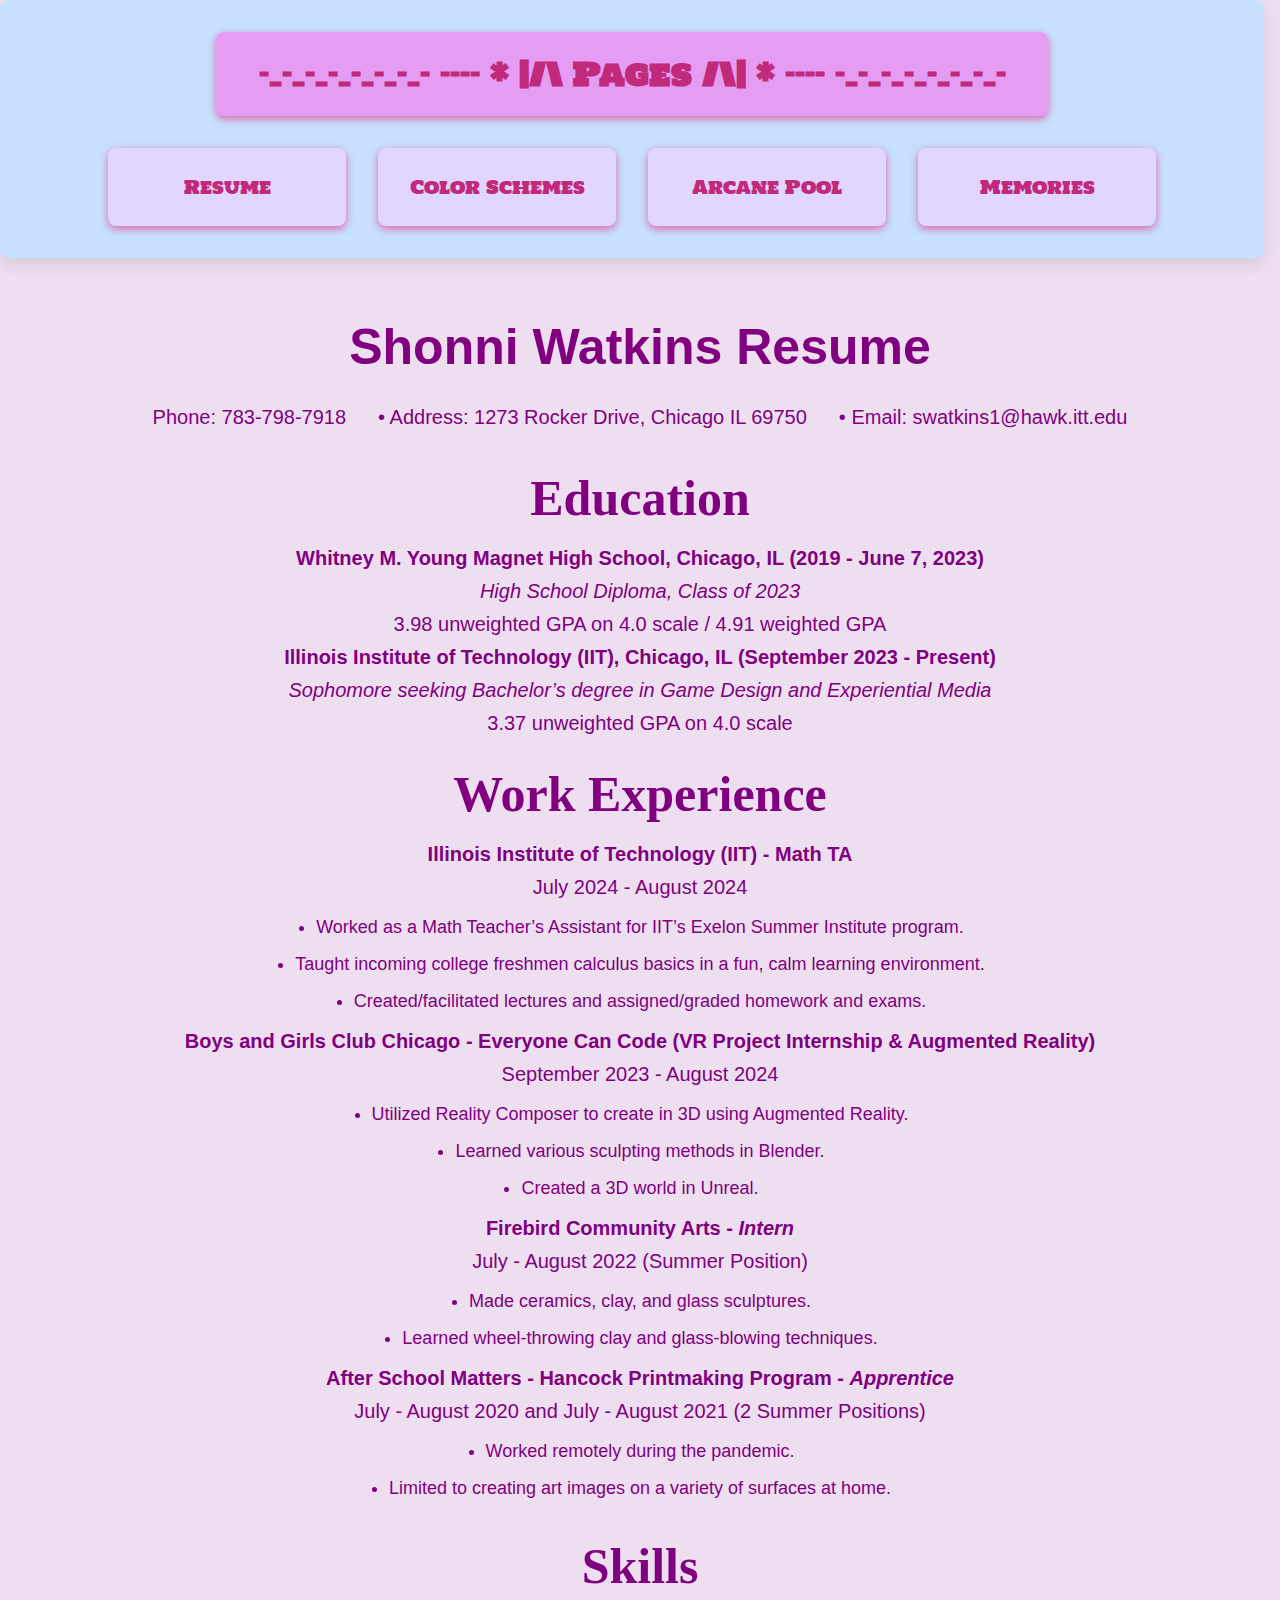
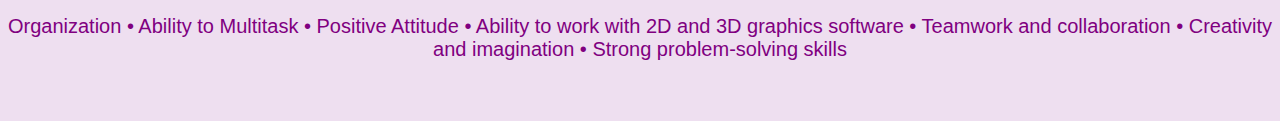
<file: index.html>
<!DOCTYPE html>
<html lang="en" id="ResumeCSS">
  <head>
    <meta charset="utf-8">
    <title>Project 3 Resume Page</title>
    <link href='https://fonts.googleapis.com/css?family=Devonshire' rel='stylesheet' type='text/css'>
    <link rel="stylesheet" type="text/css" href="css/normalize.css">
    <link rel="stylesheet" type="text/css" href="css/styy.css">
    <link rel="preconnect" href="https://fonts.googleapis.com">
    <link rel="preconnect" href="https://fonts.gstatic.com" crossorigin>
    <link href="https://fonts.googleapis.com/css2?family=Holtwood+One+SC&display=swap" rel="stylesheet">
	<script src="js/script.js"></script>
  </head>
  <body>
    <header>
      <h2>-_-_-_-_-_-_-_- ---- * |/\  Pages  /\| * ---- -_-_-_-_-_-_-_-</h2>
      <nav>
        <ul>
          <li><a href="index.html">Resume</a></li>
          <li><a href="colorscheme.html">Color Schemes</a></li>
          <li><a href="arcane.html">Arcane Pool</a></li>
		  <li><a href="memories.html">Memories</a></li>
        </ul>
      </nav>
    </header>
    <main class="main">
      <section>
        <h1><strong>Shonni Watkins Resume</strong></h1 >
        <div class="contact-info">
          <p>Phone: 783-798-7918</p>
          <p> • Address: 1273 Rocker Drive, Chicago IL 69750</p>
          <p> • Email: swatkins1@hawk.itt.edu</p>
        </div>
      </section>
      <section>
        <h3>Education</h3>
        <p><strong>Whitney M. Young Magnet High School, Chicago, IL (2019 - June 7, 2023)</strong></p>
        <p><em>High School Diploma, Class of 2023</em></p>
        <p>3.98 unweighted GPA on 4.0 scale / 4.91 weighted GPA</p>
        <p><strong>Illinois Institute of Technology (IIT), Chicago, IL (September 2023 - Present)</strong></p>
        <p><em>Sophomore seeking Bachelor’s degree in Game Design and Experiential Media</em></p>
        <p>3.37 unweighted GPA on 4.0 scale</p>
      </section>
      <section>
        <h3>Work Experience</h3>
        <p><strong>Illinois Institute of Technology (IIT) - Math TA</strong></p>
        <p>July 2024 - August 2024</p>
        <ul>
          <li>Worked as a Math Teacher’s Assistant for IIT’s Exelon Summer Institute program.</li>
          <li>Taught incoming college freshmen calculus basics in a fun, calm learning environment.</li>
          <li>Created/facilitated lectures and assigned/graded homework and exams.</li>
        </ul>
        <p><strong>Boys and Girls Club Chicago - Everyone Can Code (VR Project Internship & Augmented Reality)</strong></p>
        <p>September 2023 - August 2024</p>
        <ul>
          <li>Utilized Reality Composer to create in 3D using Augmented Reality.</li>
          <li>Learned various sculpting methods in Blender.</li>
          <li>Created a 3D world in Unreal.</li>
        </ul>
        <p><strong>Firebird Community Arts - <em>Intern</em></strong></p>
        <p>July - August 2022 (Summer Position)</p>
        <ul>
          <li>Made ceramics, clay, and glass sculptures.</li>
          <li>Learned wheel-throwing clay and glass-blowing techniques.</li>
        </ul>
        <p><strong>After School Matters - Hancock Printmaking Program - <em>Apprentice</em></strong></p>
         <p>July - August 2020 and July - August 2021 (2 Summer Positions)</p>
        <ul>
          <li>Worked remotely during the pandemic.</li>
          <li>Limited to creating art images on a variety of surfaces at home.</li>
        </ul>
      </section>
      <section>
        <h3>Skills</h3>
        <p>Organization • Ability to Multitask • Positive Attitude • Ability to work with 2D and 3D graphics software • Teamwork and collaboration • Creativity and imagination • Strong problem-solving skills</p>
      </section>
    </main>
  </body>
</html>
</file>
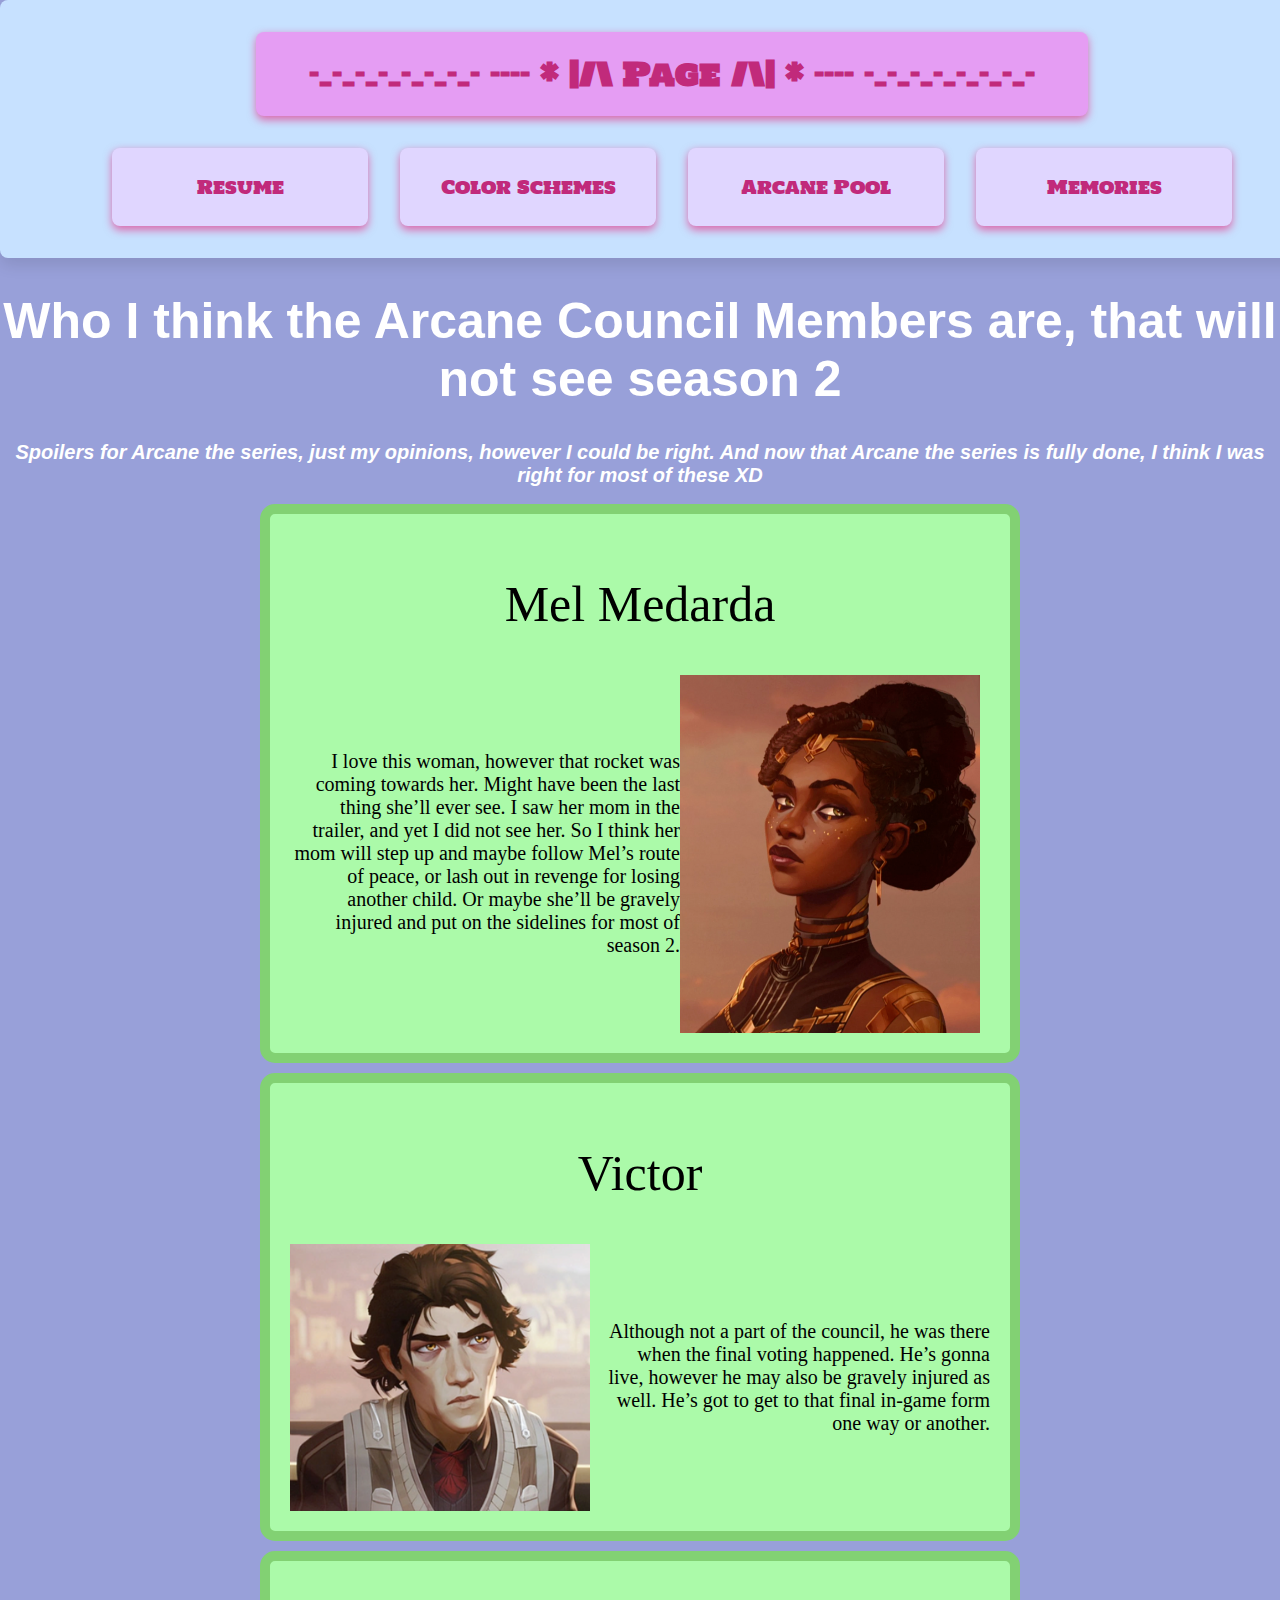
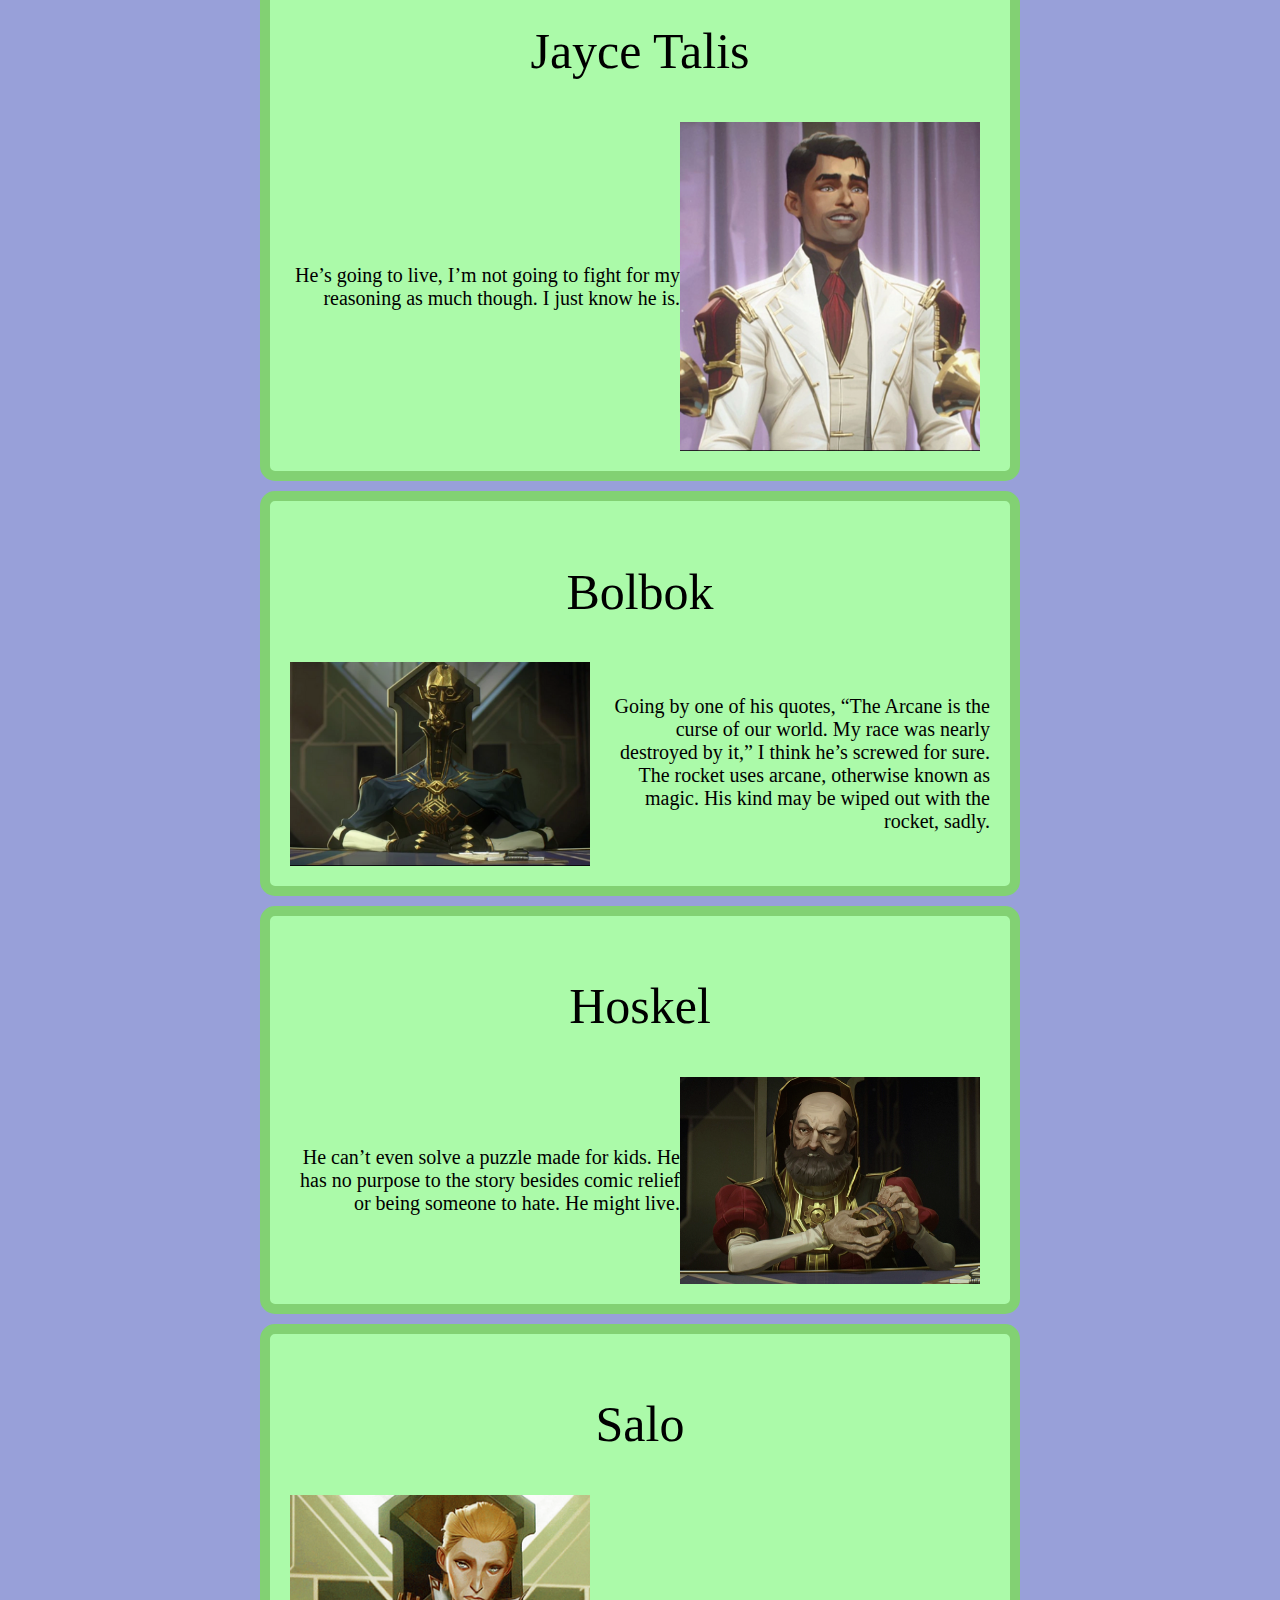
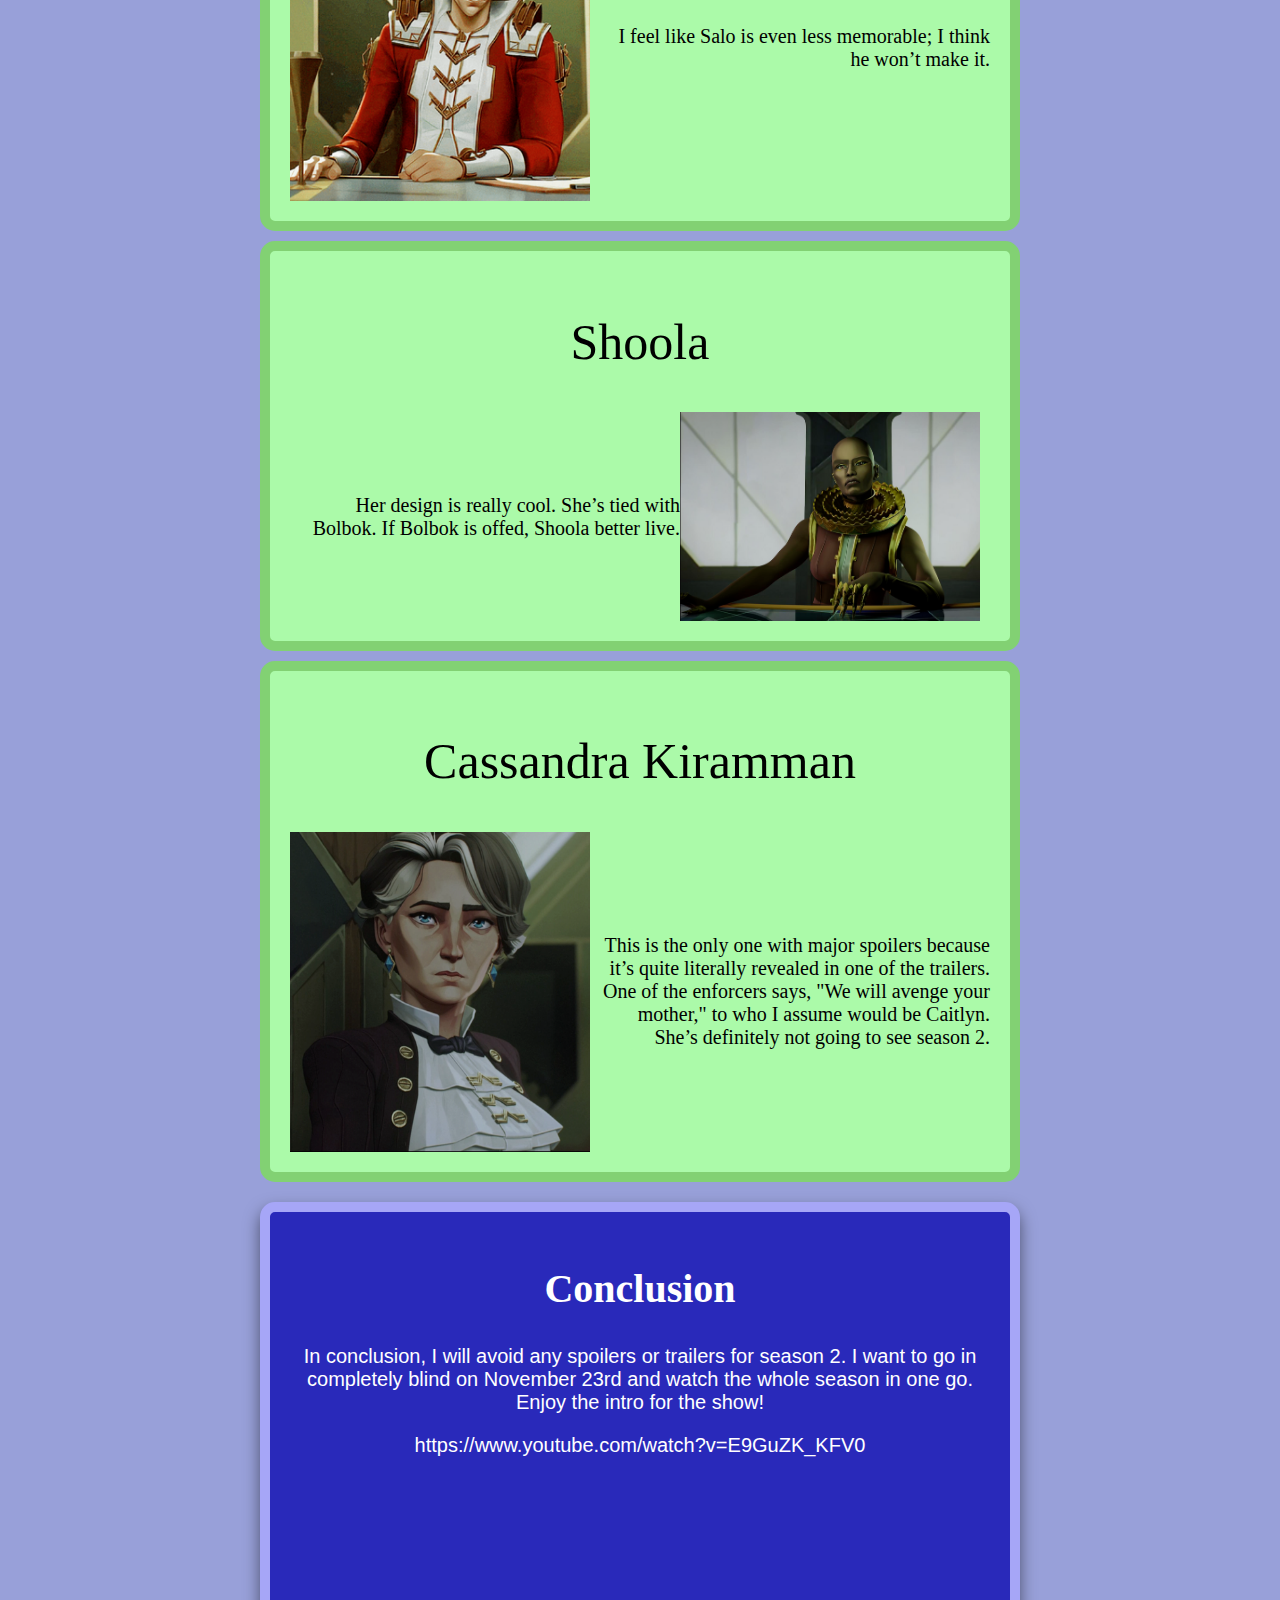
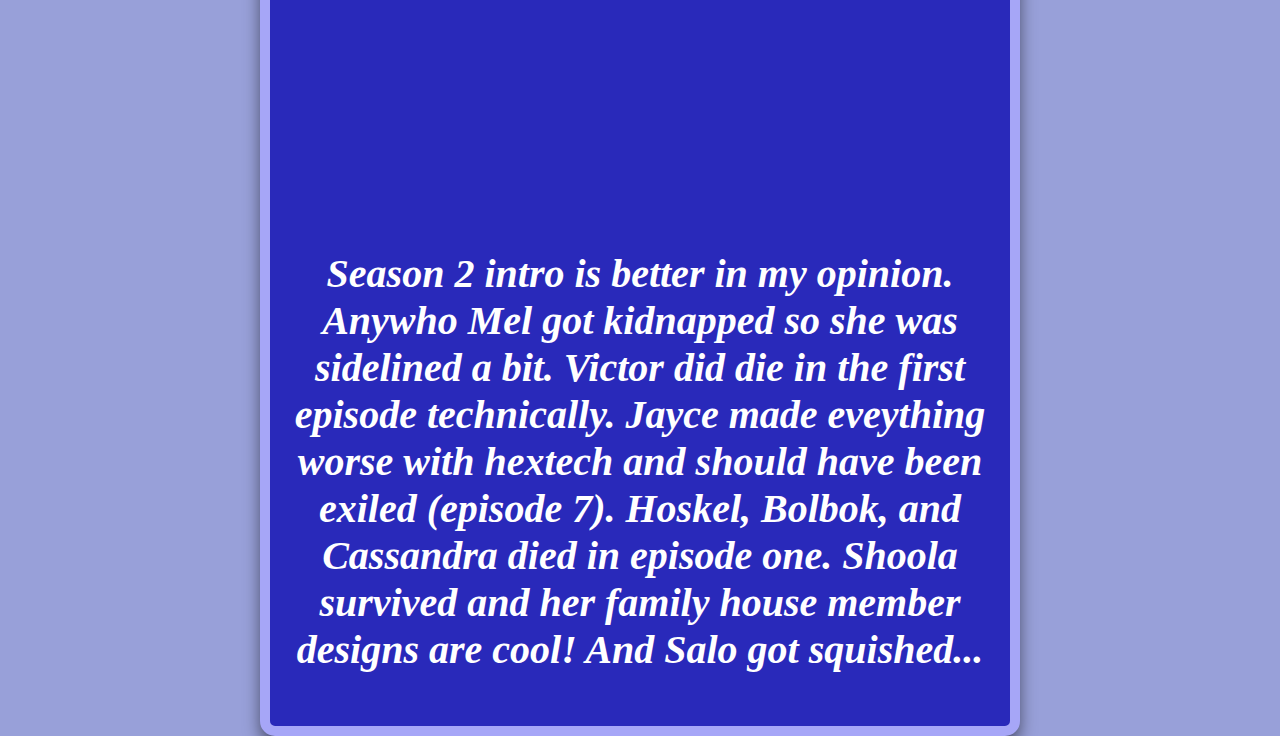
<file: arcane.html>
<!DOCTYPE html>
<html lang="en" id="ArcaneCSS">
  <head>
    <meta charset="utf-8">
    <title>Project 3 Arcane Page</title>
    <link href='https://fonts.googleapis.com/css?family=Devonshire' rel='stylesheet' type='text/css'>
    <link rel="stylesheet" type="text/css" href="css/normalize.css">
    <link rel="stylesheet" type="text/css" href="css/styy.css">
    <link rel="preconnect" href="https://fonts.googleapis.com">
    <link rel="preconnect" href="https://fonts.gstatic.com" crossorigin>
    <link href="https://fonts.googleapis.com/css2?family=Holtwood+One+SC&display=swap" rel="stylesheet">
	<script src="js/script.js"></script>
  </head>
  <body>
    <header>
      <h2>-_-_-_-_-_-_-_- ---- * |/\  Page  /\| * ---- -_-_-_-_-_-_-_-</h2>
      <nav>
        <ul>
          <li><a href="index.html">Resume</a></li>
          <li><a href="colorscheme.html">Color Schemes</a></li>
          <li><a href="arcane.html">Arcane Pool</a></li>
		  <li><a href="memories.html">Memories</a></li>
        </ul>
      </nav>
    </header>
    <main>
      <h1><strong>Who I think the Arcane Council Members are, that will not see season 2</strong></h1>
      <h2><em>Spoilers for Arcane the series, just my opinions, however I could be right. And now that Arcane the series is fully done, I think I was right for most of these XD</em></h2>
      <section class="evenarcane">
        <h2>Mel Medarda</h2>
        <div class="container">
          <p>
            I love this woman, however that rocket was coming towards her. Might have been the last thing she’ll ever see.
            I saw her mom in the trailer, and yet I did not see her. So I think her mom will step up and maybe follow Mel’s
            route of peace, or lash out in revenge for losing another child. Or maybe she’ll be gravely injured and put on
            the sidelines for most of season 2.
          </p>
          <a id="mel" href="ArcaneDeadpool.html">
            <img src="images/rsz_11mel.png" alt="An image of Mel in the sunset light">
          </a>
        </div>
      </section>
      <section class="evenarcane">
        <h2>Victor</h2>
        <div class="container">
          <a id="victor" href="ArcaneDeadpool.html">
            <img src="images/rsz_1victor.png" alt="An image of Victor on the bridge scene">
          </a>
          <p>
            Although not a part of the council, he was there when the final voting happened. He’s gonna live, however he may
            also be gravely injured as well. He’s got to get to that final in-game form one way or another.
          </p>
        </div>
      </section>
      <section class="evenarcane">
        <h2>Jayce Talis</h2>
        <div class="container">
          <p>He’s going to live, I’m not going to fight for my reasoning as much though. I just know he is.</p>
          <a id="jayce" href="ArcaneDeadpool.html">
            <img src="images/rsz_1jayce.png" alt="An image of Jayce on stage">
          </a>
        </div>
      </section>
      <section class="evenarcane">
        <h2>Bolbok</h2>
        <div class="container">
          <a id="bolbok" href="ArcaneDeadpool.html">
            <img src="images/rsz_1bolbok.png" alt="An image of Bolbok at the council meeting">
          </a>
          <p>
            Going by one of his quotes, “The Arcane is the curse of our world. My race was nearly destroyed by it,” I think
            he’s screwed for sure. The rocket uses arcane, otherwise known as magic. His kind may be wiped out with the
            rocket, sadly.
          </p>
        </div>
      </section>
      <section class="evenarcane">
        <h2>Hoskel</h2>
        <div class="container">
          <p>
            He can’t even solve a puzzle made for kids. He has no purpose to the story besides comic relief or being someone
            to hate. He might live.
          </p>
          <a id="hoskel" href="ArcaneDeadpool.html">
            <img src="images/rsz_1hoskel.png" alt="An image of Hoskel at the council meeting">
          </a>
        </div>
      </section>
      <section class="evenarcane">
        <h2>Salo</h2>
        <div class="container">
          <a id="salo" href="ArcaneDeadpool.html">
            <img src="images/salo.png" alt="An image of Salo at the council meeting">
          </a>
          <p>I feel like Salo is even less memorable; I think he won’t make it.</p>
        </div>
      </section>
      <section class="evenarcane">
        <h2>Shoola</h2>
        <div class="container">
          <p>Her design is really cool. She’s tied with Bolbok. If Bolbok is offed, Shoola better live.</p>
          <a id="shoola" href="ArcaneDeadpool.html">
            <img src="images/rsz_1shoola.png" alt="An image of Shoola at the council meeting">
          </a>
        </div>
      </section>
      <section class="evenarcane">
        <h2>Cassandra Kiramman</h2>
        <div class="container">
          <a id="cassandra" href="ArcaneDeadpool.html">
            <img src="images/rsz_1cassandra.png" alt="An image of Cassandra at the council meeting">
          </a>
          <p>
            This is the only one with major spoilers because it’s quite literally revealed in one of the trailers. One of
            the enforcers says, "We will avenge your mother," to who I assume would be Caitlyn. She’s definitely not going
            to see season 2.
          </p>
        </div>
      </section>
      <section class="conclusion">
        <h2>Conclusion</h2>
        <p>
          In conclusion, I will avoid any spoilers or trailers for season 2. I want to go in completely blind on November
          23rd and watch the whole season in one go. Enjoy the intro for the show!
        </p>
        <p>https://www.youtube.com/watch?v=E9GuZK_KFV0</p>
        <iframe width="560" height="315" 
                src="https://www.youtube.com/embed/E9GuZK_KFV0" 
                title="YouTube video player" 
                allow="accelerometer; autoplay; clipboard-write; encrypted-media; gyroscope; picture-in-picture" 
                allowfullscreen>
        </iframe>
		 <h2><em>Season 2 intro is better in my opinion. Anywho Mel got kidnapped so she was sidelined a bit. Victor did die in the first episode technically. Jayce made eveything worse with hextech and should have been exiled (episode 7). Hoskel, Bolbok, and Cassandra died in episode one. Shoola survived and her family house member designs are cool! And Salo got squished...</em></h2>
      </section>
    </main>
  </body>
</html>
</file>
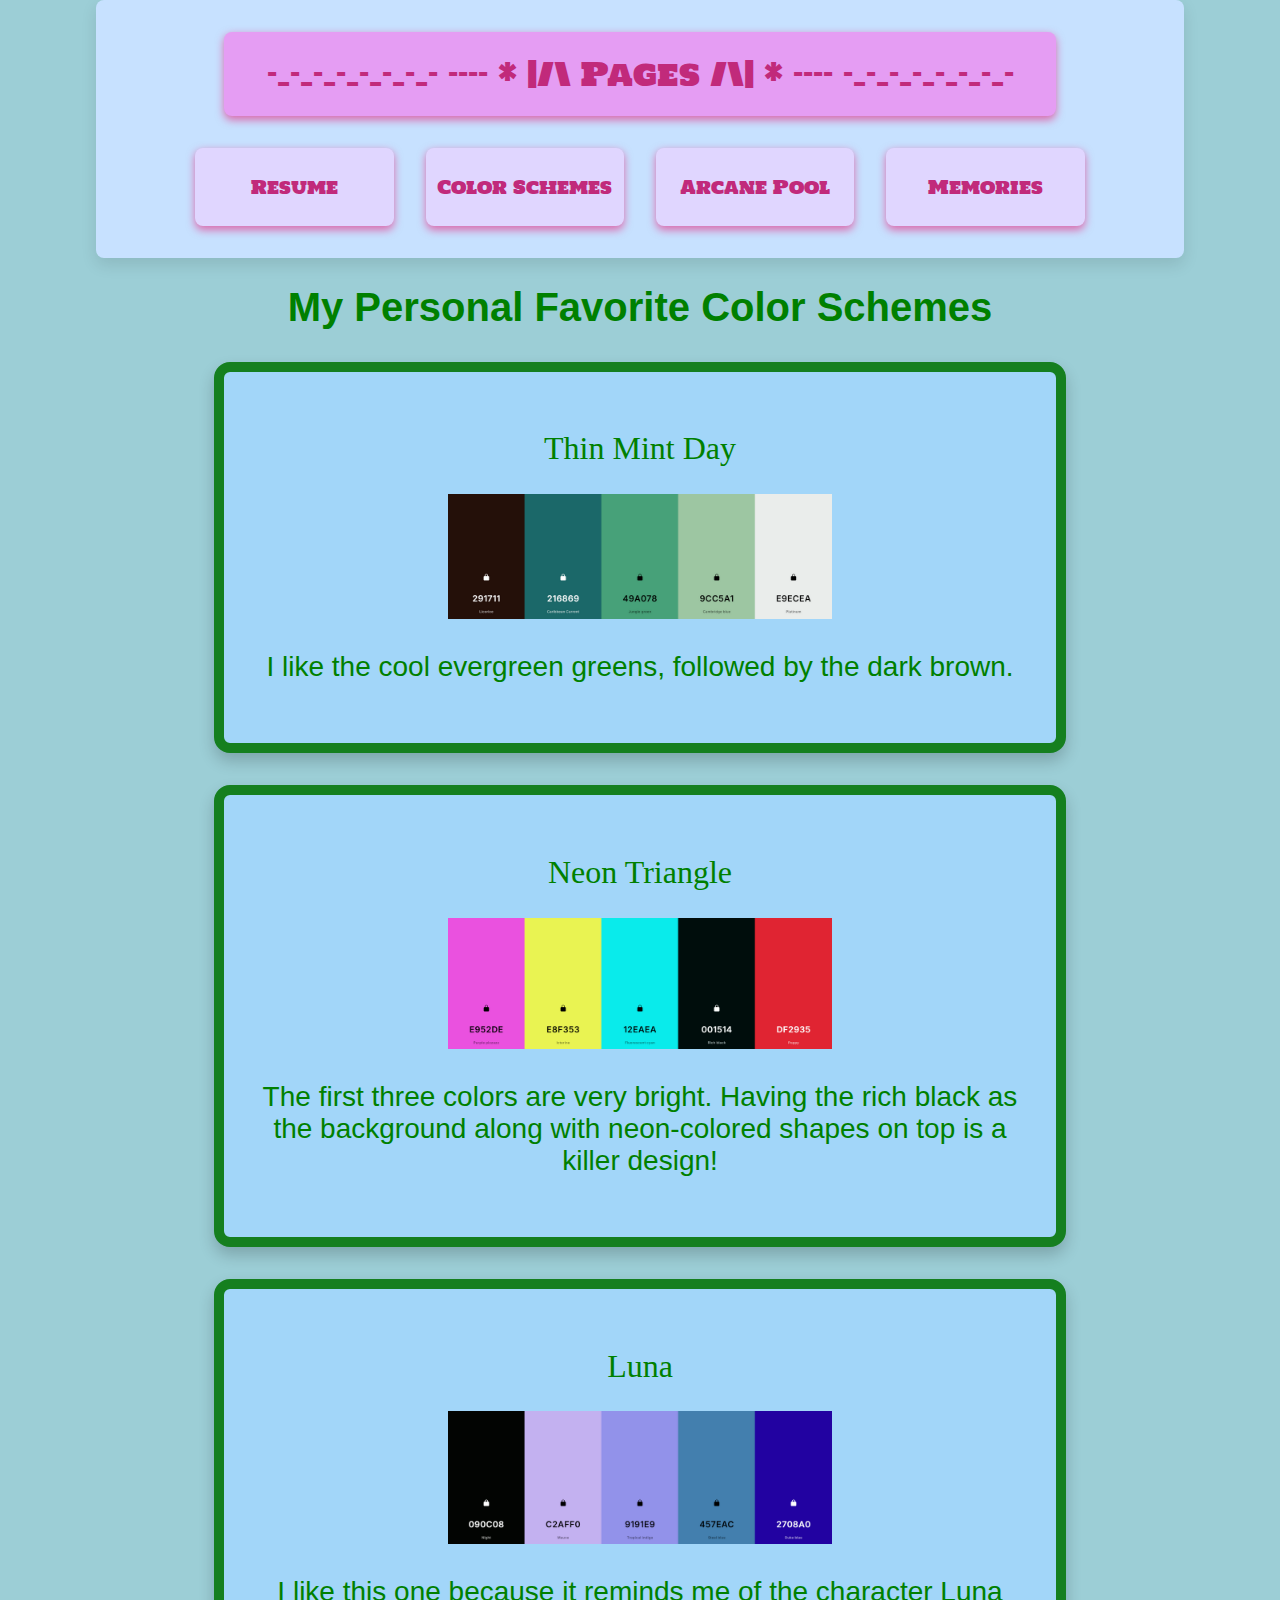
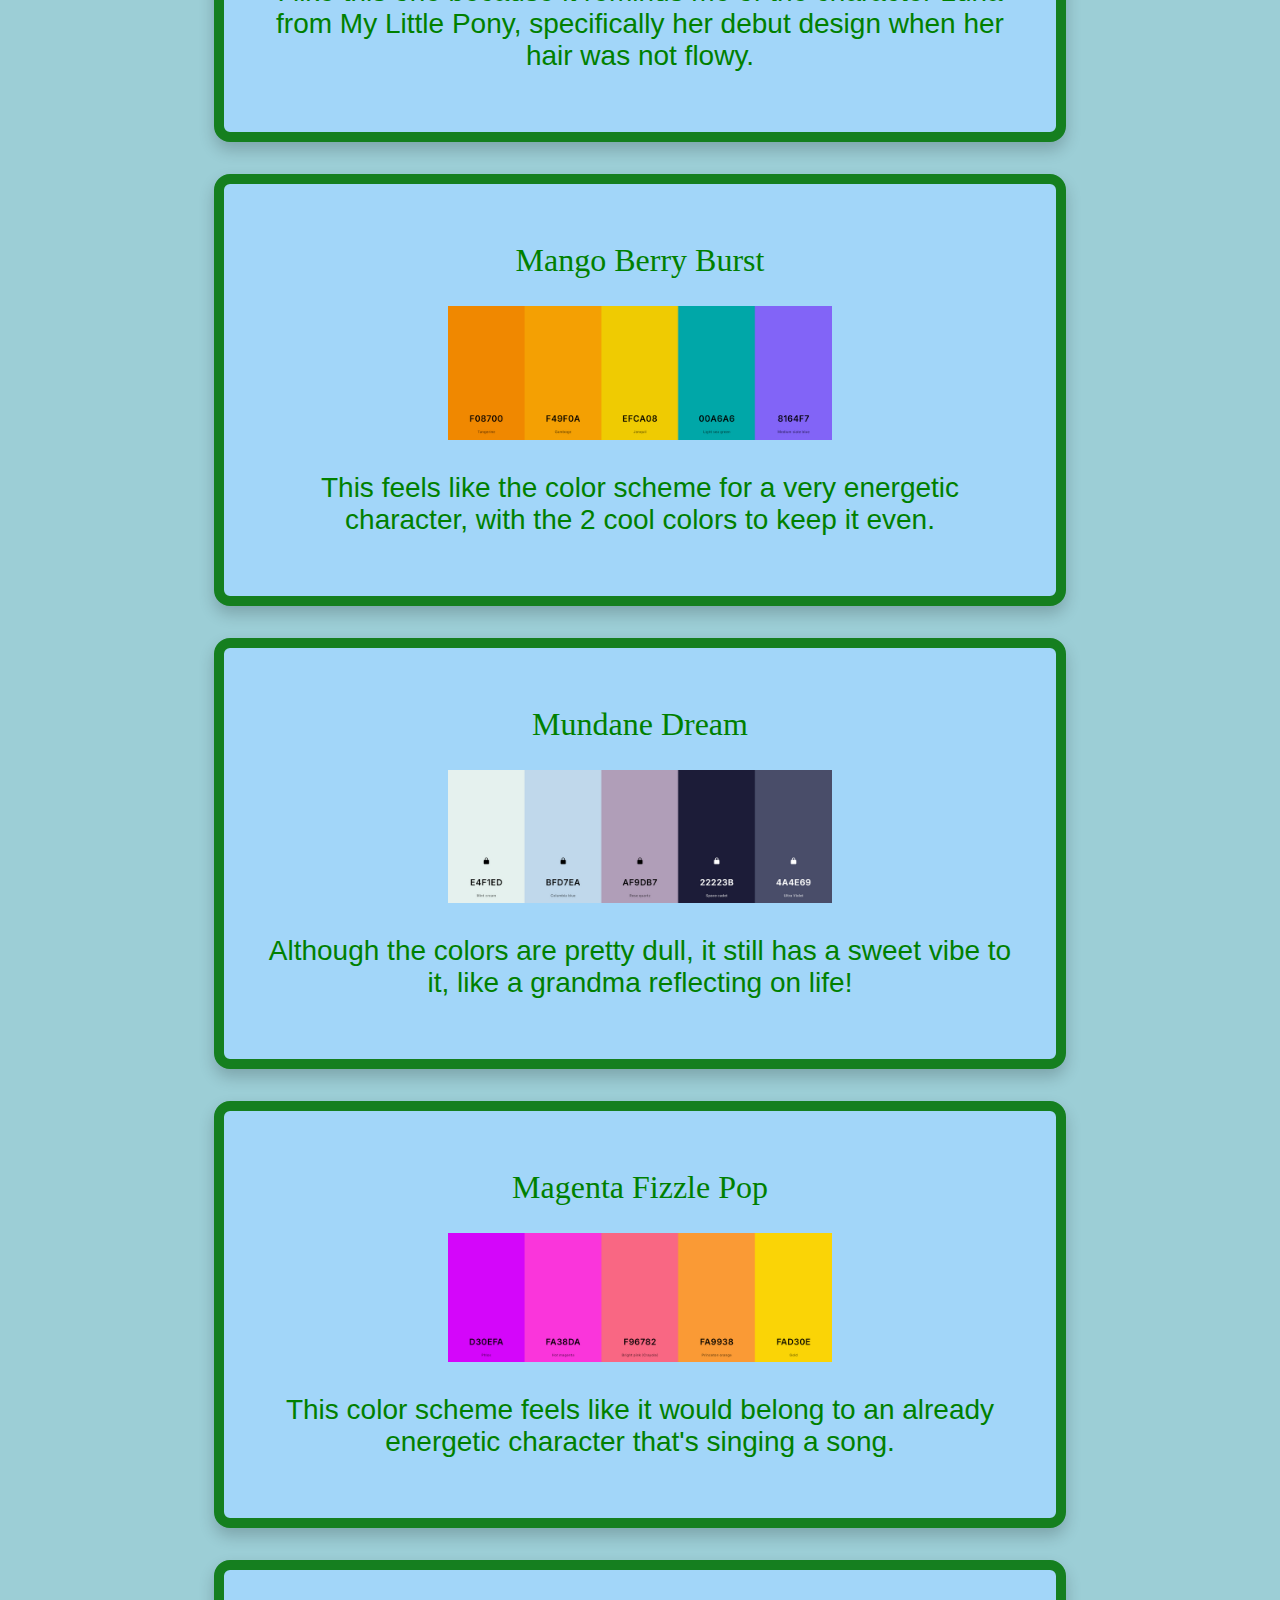
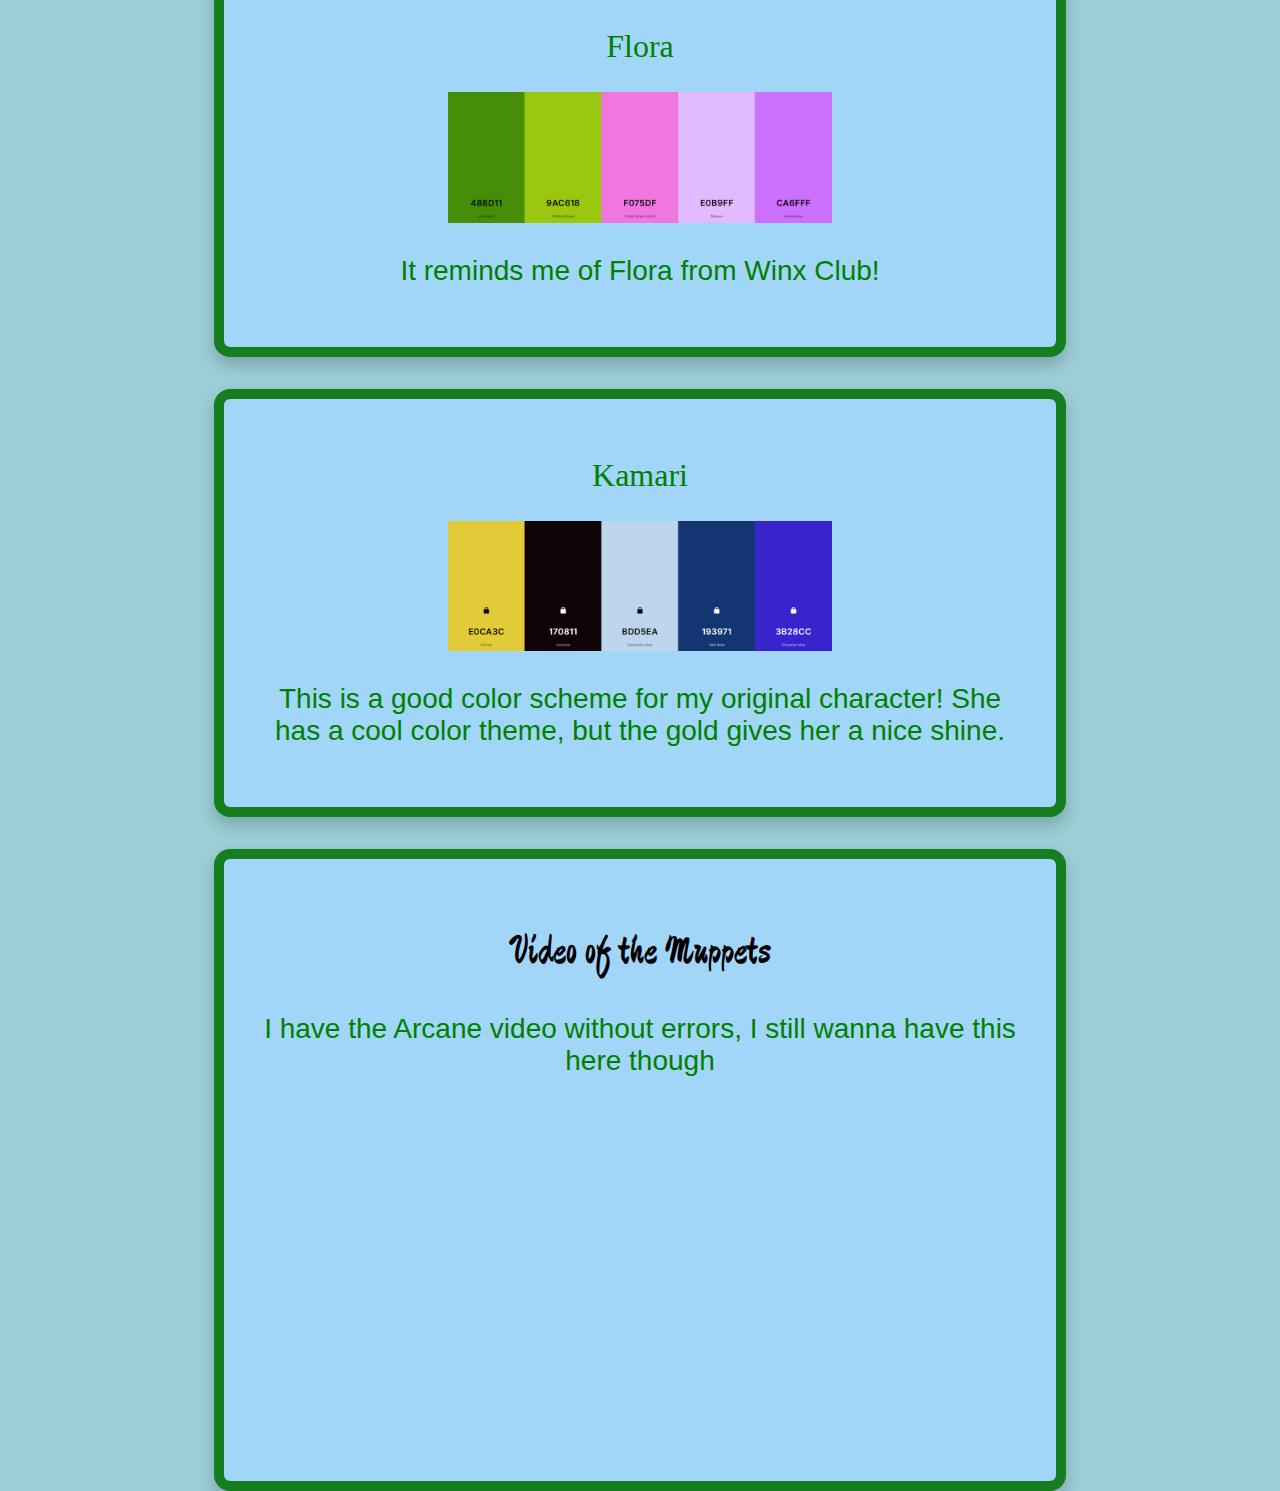
<file: colorscheme.html>
<!DOCTYPE html>
<html lang="en" id="ColorCSS">
  <head>
    <meta charset="utf-8">
    <title>Project 3 Color Scheme Page</title>
    <link href='https://fonts.googleapis.com/css?family=Devonshire' rel='stylesheet' type='text/css'>
    <link rel="stylesheet" type="text/css" href="css/normalize.css">
    <link rel="stylesheet" type="text/css" href="css/styy.css">
    <link rel="preconnect" href="https://fonts.googleapis.com">
    <link rel="preconnect" href="https://fonts.gstatic.com" crossorigin>
    <link href="https://fonts.googleapis.com/css2?family=Holtwood+One+SC&display=swap" rel="stylesheet">
	<script src="js/script.js"></script>
  </head>
  <body>
    <header>
      <h2>-_-_-_-_-_-_-_- ---- * |/\  Pages  /\| * ---- -_-_-_-_-_-_-_-</h2>
      <nav>
        <ul id="FontColor">
          <li><a href="index.html">Resume</a></li>
          <li><a href="colorscheme.html">Color Schemes</a></li>
          <li><a href="arcane.html">Arcane Pool</a></li>
		  <li><a href="memories.html">Memories</a></li>
        </ul>
      </nav>
    </header>
    <main>
      <h1><strong>My Personal Favorite Color Schemes</strong></h1>
      <section class="colorblock">
        <h2>Thin Mint Day</h2>
        <a id="one" href="BestColorScheme.html">
          <img src="images/rsz_coolor1.png" alt="A color scheme of dark greens that fade into a light green mint, with one deep brown with an undertone of blue">
        </a>
        <p>I like the cool evergreen greens, followed by the dark brown.</p>
      </section>
      <section class="colorblock">
        <h2>Neon Triangle</h2>
        <a id="two" href="BestColorScheme.html">
          <img src="images/rsz_coolor2.png" alt="A hot pink, yellow, cyan, black, and scarlet color scheme">
        </a>
        <p>The first three colors are very bright. Having the rich black as the background along with neon-colored shapes on top is a killer design!</p>
      </section>
      <section class="colorblock">
        <h2>Luna</h2>
        <a id="three" href="BestColorScheme.html">
          <img src="images/rsz_coolor3.png" alt="A color scheme of black followed by a blend of blues and light purples">
        </a>
        <p>I like this one because it reminds me of the character Luna from My Little Pony, specifically her debut design when her hair was not flowy.</p>
      </section>
      <section class="colorblock">
        <h2>Mango Berry Burst</h2>
        <a id="four" href="BestColorScheme.html">
          <img src="images/rsz_coolor4.png" alt="Three orange colors that fade into yellow, with two cool colors of the blue family">
        </a>
        <p>This feels like the color scheme for a very energetic character, with the 2 cool colors to keep it even.</p>
      </section>
      <section class="colorblock">
        <h2>Mundane Dream</h2>
        <a id="five" href="BestColorScheme.html">
          <img src="images/rsz_coolor5.png" alt="A dull colorscheme of dull pinks and blues with a white and black">
        </a>
        <p>Although the colors are pretty dull, it still has a sweet vibe to it, like a grandma reflecting on life!</p>
      </section>
      <section class="colorblock">
        <h2>Magenta Fizzle Pop</h2>
        <a id="six" href="BestColorScheme.html">
          <img src="images/rsz_coolor6.png" alt="Purples that fade into a bright yellow with and orangish pink in the middle">
        </a>
        <p>This color scheme feels like it would belong to an already energetic character that's singing a song.</p>
      </section>
      <section class="colorblock">
        <h2>Flora</h2>
        <a id="seven" href="BestColorScheme.html">
          <img src="images/rsz_coolor7.png" alt="Two greens, one dark and the other light with three pinkish purples">
        </a>
        <p>It reminds me of Flora from Winx Club!</p>
      </section>
      <section class="colorblock">
        <h2>Kamari</h2>
        <a id="eight" href="BestColorScheme.html">
          <img src="images/rsz_coolor8.png" alt="One gold and black, followed by two dull blues and a vibrant indigo">
        </a>
        <p>This is a good color scheme for my original character! She has a cool color theme, but the gold gives her a nice shine.</p>
      </section>
    </main>
    <section class="conclusion">
      <h2>Video of the Muppets</h2>
      <p>I have the Arcane video without errors, I still wanna have this here though</p>
      <iframe width="420" height="315" src="https://www.youtube.com/embed/tgbNymZ7vqY"></iframe>
    </section>
  </body>
</html>
</file>
<file: css/styy.css>
/*FIXED PAGE using px for resume*/
#ResumeCSS header {
  background-color: #C7E1FF;
  padding: 32px;  /* 2rem = 32px */
  border-radius: 8px;  /* 0.5rem = 8px */
  box-shadow: 0 6px 16px rgba(0, 0, 0, 0.1);  /* 0.4rem = 6px, 1rem = 16px */
  width: 1200px;  /* Adjust this value as needed */
  text-align: center;
}
#ResumeCSS header h2 {
  margin-top: 0;
  padding: 16px;  /* 1rem = 16px */
  font-size: 32px;  /* 2rem = 32px */
  color: #C12A7B;
  background-color: #E59DF3;
  font-family: "Holtwood One SC", serif;
  text-align: center;
  border-radius: 8px;  /* 0.5rem = 8px */
  max-width: 800px;
  margin: 0 auto;
  box-shadow: 0 3px 8px #E068;  /* 0.2rem = 3px, 0.5rem = 8px */
}
#ResumeCSS nav {
  margin-top: 32px;  /* 2rem = 32px */
}
#ResumeCSS nav ul {
  list-style-type: none;
  padding: 0;
  display: flex;
  justify-content: space-between;
  width: 1080px;  /* Changed from 90% to a fixed pixel value */
  margin: 0 auto;
}
#ResumeCSS nav ul li {
  flex: 1;
  background-color: #E0D6FF;
  padding: 24px 0;  /* 1.5rem = 24px */
  border-radius: 8px;  /* 0.5rem = 8px */
  transition: background-color 0.3s ease, transform 0.3s ease;
  box-shadow: 0 3px 8px #E068;  /* 0.2rem = 3px, 0.5rem = 8px */
  margin: 0 16px;  /* 1rem = 16px */
}
#ResumeCSS nav ul li:hover {
  background-color: #C12A7B;
  transform: scale(1.1);
}
#ResumeCSS nav a {
  font-family: "Holtwood One SC", serif;
  text-decoration: none;
  color: #C12A7B;
  font-size: 18px;  /* 1.125rem = 18px */
  transition: color 1s ease;
}
#ResumeCSS nav ul li:hover a {
  color: white;
}
/* Body and typography styling */
#ResumeCSS body {
  background-color: #eedff0;
  margin: 0;
  padding: 0;
  font-size: 16px;
}
#ResumeCSS h1 {
  color: purple;
  text-align: center;
  font-size: 50px;
  margin: 20px 0;
}
#ResumeCSS p {
  color: purple;
  font-family: Verdana, Arial, sans-serif;
  font-size: 20px;
  text-align: center;
  margin: 10px 0;
}
#ResumeCSS .contact-info {
  display: flex;
  justify-content: center;
  align-items: center;
  gap: 32px;  /* 20px = 32px */
  text-align: center;
  margin: 0;
}
#ResumeCSS h3 {
  color: purple;
  text-align: center;
  font-family: 'Brush Script MT', cursive;
  font-size: 50px;
  margin: 20px 0;
}
#ResumeCSS .main {
  padding: 30px 0;
}
#ResumeCSS .main ul {
  display: flex;
  flex-direction: column;
  align-items: center;
  padding: 0;
  margin: 0;
}
#ResumeCSS .main li {
  color: purple;
  text-align: center;
  font-size: 18px;
  margin: 8px 0;  /* 5px = 8px */
}
#ResumeCSS section {
  margin: 30px 0;
}

/*FLUID ONLY ColorScheme css page*/
/* Basic Page Styling */
/* Body Styling */
/*AND MEDIA MOBILE FRIENDLY ONLY ColorScheme css page*/


#ColorCSS header {
  background-color: #C7E1FF;
  padding: 2rem; /* Relative to root font size */
  border-radius: 0.5rem; /* Relative rounding */
  box-shadow: 0 0.4rem 1rem rgba(0, 0, 0, 0.1); /* Fluid shadow sizes */
  width: 80%; /* 80% of the parent container */
  max-width: 75rem; /* Maximum size of 1200px (75 * 16px) */
  text-align: center;
  margin: 0 auto; /* Center the header horizontally */
}

#ColorCSS header h2 {
  margin-top: 0;
  padding: 1rem;
  font-size: 2rem; /* Relative font size */
  color: #C12A7B;
  background-color: #E59DF3;
  font-family: "Holtwood One SC", serif;
  text-align: center;
  border-radius: 0.5rem;
  max-width: 50rem; /* Maximum size of 800px */
  margin: 0 auto;
  box-shadow: 0 0.2rem 0.5rem #E068;
}

#ColorCSS nav {
  margin-top: 2rem; /* Space between header and nav */
}

#ColorCSS nav ul {
  list-style-type: none;
  padding: 0;
  display: flex;
  justify-content: space-between;
  width: 90%; /* Fluid layout based on viewport width */
  max-width: 67.5rem; /* Maximum size of 1080px */
  margin: 0 auto; /* Centered navigation */
}

#ColorCSS nav ul li {
  flex: 1;
  background-color: #E0D6FF;
  padding: 1.5rem 0;
  border-radius: 0.5rem;
  transition: background-color 0.3s ease, transform 0.3s ease;
  box-shadow: 0 0.2rem 0.5rem #E068;
  margin: 0 1rem;
}

#ColorCSS nav ul li:hover {
  background-color: #C12A7B;
  transform: scale(1.1);
}

#ColorCSS nav a {
  font-family: "Holtwood One SC", serif;
  text-decoration: none;
  color: #C12A7B;
  font-size: 1.125rem; /* 18px */
  transition: color 1s ease;
}

#ColorCSS nav ul li:hover a {
  color: white;
}

/* Media query for smaller screens */
@media (max-width: 768px) {
  #ColorCSS header {
    width: 90%; /* Adjust width for smaller devices */
  }

  #ColorCSS nav ul {
    flex-direction: column;
    align-items: center;
    width: 100%; /* Full width */
  }

  #ColorCSS nav ul li {
    margin: 1rem 0; /* Vertical spacing for nav items */
  }
}
/* Main Content Styling */







/* Base Styles (Provided CSS) */
#ColorCSS body {
  background-color: #9cced6;
}

#ColorCSS .colorblock, .conclusion {
  background-color: #A2D6F9;
  padding: 1.25rem;
  margin: 1rem auto;
  text-align: center;
  border: 0.625rem solid #157F1F;
  border-radius: 1rem;
  width: 80%;
  max-width: 90%;
  box-shadow: 0 0.5rem 1rem rgba(0, 0, 0, 0.2);
}

#ColorCSS .colorblock img, .conclusion img {
  width: 50%;
  max-width: 100%;
  height: auto;
}

/* Header and Paragraph Styling */
#ColorCSS h1, h2 {
  color: green;
  text-align: center;
}

#ColorCSS p, .conclusion p {
  color: green;
  font-family: Verdana, Arial, sans-serif;
  font-size: 1.25rem;
  text-align: center;
}

#ColorCSS h2 {
  font-family: "Indie Flower", cursive;
  font-weight: 400;
  color: green;
}

/* Conclusion Styling */
#ColorCSS .conclusion h2 {
  font-family: "Devonshire", cursive;
  font-size: 2.5rem;
  color: black;
}

#ColorCSS .conclusion iframe {
  margin-top: 1.25rem;
  width: 100%;
  max-width: 35rem;
  height: 17.5rem;
  border: none;
}

/* Media Query 1: Screens wider than 600px */
@media (min-width: 600px) {
  #ColorCSS .colorblock, .conclusion {
    width: 70%;
    padding: 1.5rem;
  }

  #ColorCSS p, .conclusion p {
    font-size: 1.5rem;
  }

  #ColorCSS h2 {
    font-size: 2rem;
  }
}

/* Media Query 2: Screens wider than 900px */
@media (min-width: 900px) {
  #ColorCSS .colorblock, .conclusion {
    width: 60%;
    padding: 2rem;
    margin: 2rem auto;
  }

  #ColorCSS h1, h2 {
    font-size: 2.5rem;
  }

  #ColorCSS p, .conclusion p {
    font-size: 1.75rem;
  }

  #ColorCSS .conclusion iframe {
    width: 80%;
    max-width: 40rem;
    height: 20rem;
  }
}












/* MIX FLUID AND FIXED page Arcane css */
#ArcaneCSS header {
  background-color: #C7E1FF;
  padding: 2rem;
  border-radius: 0.5rem;
  box-shadow: 0 0.4rem 1rem rgba(0, 0, 0, 0.1);
  margin-bottom: 2rem;
  width: 100%;
  text-align: center;
}
#ArcaneCSS header h2 {
  margin-top: 0;
  padding: 1rem;
  font-size: 2rem;
  color: #C12A7B;
  background-color: #E59DF3;
  font-family: "Holtwood One SC", serif;
  text-align: center;
  border-radius: 0.5rem;
  max-width: 800px;
  margin: 0 auto;
  box-shadow: 0 0.2rem 0.5rem #E068;
}
#ArcaneCSS nav {
  margin-top: 2rem;
}
#ArcaneCSS nav ul {
  list-style-type: none;
  padding: 0;
  display: flex;
  justify-content: space-between;
  width: 90%;
  margin: 0 auto;
}
#ArcaneCSS nav ul li {
  flex: 1;
  background-color: #E0D6FF;
  padding: 1.5rem 0;
  border-radius: 0.5rem;
  transition: background-color 0.3s ease, transform 0.3s ease;
  box-shadow: 0 0.2rem 0.5rem #E068;
  margin: 0 1rem;
}
#ArcaneCSS nav ul li:hover {
  background-color: #C12A7B;
  transform: scale(1.1);
}
#ArcaneCSS nav a {
  font-family: "Holtwood One SC", serif;
  text-decoration: none;
  color: #C12A7B;
  font-size: 1.125rem;
  transition: color 1s ease;
}
#ArcaneCSS nav ul li:hover a {
  color: white;
}
#ArcaneCSS .container {
  display: flex;
  align-items: center;
}
#ArcaneCSS .container img {
  max-width: 100px;
  margin-right: 10px;
}
#ArcaneCSS .container p {
  margin: 0;
}
#ArcaneCSS body {
  background-color: #98A0D9;
}
#ArcaneCSS .evenarcane {
  background-color: #ABFAA9;
  padding: 20px;
  margin: 10px auto;
  text-align: right;
  border: 10px solid #82D173;
  border-radius: 15px;
  width: 80%;
  max-width: 700px;
}
#ArcaneCSS .evenarcane img {
  width: 50%;
  max-width: 300px;
  height: auto;
  float: left; 
  position: relative;
}
#ArcaneCSS .oddarcane {
  background-color: #72429E;
  padding: 20px;
  margin: 10px auto;
  text-align: left;
  border: 10px solid #42253B;
  border-radius: 15px;
  width: 80%;
  max-width: 700px;
}
#ArcaneCSS .oddarcane img {
  width: 50%;
  max-width: 300px;
  height: auto;
  float: right; 
  position: relative; 
}
#ArcaneCSS h1 {
  color: white;
  text-align: center;
  font-size: 50px;
}
#ArcaneCSS h2 {
  color: white;
  text-align: center;
  font-size: 20px;
}
#ArcaneCSS .oddarcane p {
  color: white;
  font-family: verdana;
  font-size: 20px;
  text-align: left;
}
#ArcaneCSS .evenarcane p {
  color: black;
  font-family: verdana;
  font-size: 20px;
  text-align: right;
}
#ArcaneCSS .evenarcane h2 {
  font-family: "Indie Flower", cursive;
  font-weight: 400;
  font-size: 50px;
  font-style: normal;
  color: black;
}
#ArcaneCSS .oddarcane h2 {
  font-family: "Indie Flower", cursive;
  font-weight: 400;
  font-size: 50px;
  font-style: normal;
  color: white;
}
#ArcaneCSS .evenarcane img, .oddarcane img {
  width: auto;
  height: 100%;
  max-height: 100%;
  object-fit: contain;
}
#ArcaneCSS .conclusion {
  background-color: #2929ba;
  padding: 20px;
  margin: 20px auto;
  text-align: center;
  border: 10px solid #a6a6f7;
  border-radius: 15px;
  width: 80%;
  max-width: 700px;
  box-shadow: 0 0.5rem 1rem rgba(0, 0, 0, 0.5);
}
#ArcaneCSS .conclusion h2 {
  font-family: "Indie Flower", cursive;
  font-size: 40px;
  color: white;
}
#ArcaneCSS .conclusion p {
  font-family: Verdana, Arial, sans-serif;
  font-size: 20px;
  color: white;
}
#ArcaneCSS .conclusion iframe {
  margin-top: 20px;
  width: 100%;
  max-width: 560px;
  height: 315px;
  border: none;
}
























/**
 * @license
 * Copyright 2019 Google LLC. All Rights Reserved.
 * SPDX-License-Identifier: Apache-2.0
 */
/* 
 * Always set the map height explicitly to define the size of the div element
 * that contains the map. 
 */
#map {
    height: 400px; /* Reasonable fixed height */
    width: 100%;   /* Stretch across the section */
    border: 2px solid #C12A7B; /* Optional for styling */
    margin-top: 1rem;
}

/*
.slider-container {
  position: relative;
  max-width: 700px; /* Set max width */
/*  max-height: 500px; /* Set max height *//*
  width: 100%; /* Ensure responsiveness */    /*
  height: 300px; /* Fix height */          /*
  margin: auto;
  overflow: hidden;
  border: 2px solid #ddd;
  border-radius: 10px;
}

.slider {
  display: flex;
  transition: transform 0.5s ease-in-out;
}

.slider img {
  width: 700px; /* Adjust image to container width */            /*
  height: 100%; /* Adjust image to container height */              /*
  object-fit: contain; /* Scale images proportionally */           /*
  flex-shrink: 0; /* Prevent images from shrinking */           /*
}
*/

.slider-container {
    position: relative;
    max-width: 700px; /* Set max width */
    max-height: 300px; /* Set max height to your desired slider size */
    width: 100%; /* Ensure responsiveness */
    height: 300px; /* Fix height */
    margin: auto;
    overflow: hidden; /* Hide parts of images outside the container */
    border: 2px solid #ddd;
    border-radius: 10px;
}

.slider {
    display: flex;
    transition: transform 0.5s ease-in-out;
    width: 100%; /* Full width to contain images */
}

.slider img {
    width: 100%; /* Fit image within the container's width */
    height: 100%; /* Fit image within the container's height */
    object-fit: contain; /* Preserve aspect ratio */
    flex-shrink: 0; /* Prevent images from shrinking */
    max-width: 700px; /* Ensure each image is no wider than the slider window */
}

button {
    position: absolute;
    transform: translateY(-50%);
    background-color: rgba(0, 0, 0, 0.5);
    color: white;
    border: none;
    padding: 10px;
    cursor: pointer;
    z-index: 1;
}

#prev {
    left: 10px;
}

#next {
    right: 10px;
}

button:hover {
    background-color: rgba(0, 0, 0, 0.8);
}

/* 
 * Optional: Makes the sample page fill the window. 
 */
html,
body {
    height: 100%;
    margin: 0;
    padding: 0;
}

gmp-map {
    height: 400px;
}

#MemoryCSS header {
    background-color: #C7E1FF;
    padding: 2rem;
    border-radius: 0.5rem;
    box-shadow: 0 0.4rem 1rem rgba(0, 0, 0, 0.1);
    margin-bottom: 2rem;
    width: 100%;
    text-align: center;
}

#MemoryCSS header h2 {
    margin-top: 0;
    padding: 1rem;
    font-size: 2rem;
    color: #C12A7B;
    background-color: #E59DF3;
    font-family: "Holtwood One SC", serif;
    text-align: center;
    border-radius: 0.5rem;
    max-width: 800px;
    margin: 0 auto;
    box-shadow: 0 0.2rem 0.5rem #E068;
}

#MemoryCSS nav {
    margin-top: 2rem;
}

#MemoryCSS nav ul {
    list-style-type: none;
    padding: 0;
    display: flex;
    justify-content: space-between;
    width: 90%;
    margin: 0 auto;
}

#MemoryCSS nav ul li {
    flex: 1;
    background-color: #E0D6FF;
    padding: 1.5rem 0;
    border-radius: 0.5rem;
    transition: background-color 0.3s ease, transform 0.3s ease;
    box-shadow: 0 0.2rem 0.5rem #E068;
    margin: 0 1rem;
}

#MemoryCSS nav ul li:hover {
    background-color: #C12A7B;
    transform: scale(1.1);
}

#MemoryCSS nav a {
    font-family: "Holtwood One SC", serif;
    text-decoration: none;
    color: #C12A7B;
    font-size: 1.125rem;
    transition: color 1s ease;
}

#MemoryCSS nav ul li:hover a {
    color: white;
}

#MemoryCSS body {
    background-color: #f5d0e0;
    font-family: Arial, sans-serif;
    margin: 0;
    padding: 0;
}

#MemoryCSS p {
    font-family: "Indie Flower", cursive;
    font-weight: 400;
    color: #b50954;
    float: none;
    position: relative;
}

#MemoryCSS .intro {
    background-color: #A2D6F9;
    padding: 1.25rem;
    margin: 1rem auto;
    text-align: center;
    border: 0.625rem solid #8631cc;
    border-radius: 1rem;
    width: 80%;
    max-width: 90%;
    box-shadow: 0 0.5rem 1rem rgba(0, 0, 0, 0.2);
}

#MemoryCSS .intro h1 {
    font-size: 32px; /* 2rem */
    color: #C12A7B;
    font-family: "Holtwood One SC", serif;
}

#MemoryCSS .intro p {
    color: purple;
    font-family: Verdana, Arial, sans-serif;
    font-size: 16px;
    text-align: center;
    margin: 10px 0;
}

#MemoryCSS .lists {
    background-color: #E59DF3;
    padding: 1.25rem;
    margin: 1rem auto;
    text-align: center;
    border: 0.625rem solid #b531cc;
    border-radius: 1rem;
    width: 80%;
    max-width: 90%;
    box-shadow: 0 0.5rem 1rem rgba(0, 0, 0, 0.2);
}

#MemoryCSS .lists h1 {
    font-size: 32px;
    color: #C12A7B;
    font-family: "Holtwood One SC", serif;
}

#MemoryCSS .lists li {
    color: purple;
    font-family: Verdana, Arial, sans-serif;
    font-size: 15px;
    text-align: center;
    margin: 10px 0;
}

#MemoryCSS h3 {
    font-size: 32px;
    color: #C12A7B;
    font-family: "Holtwood One SC", serif;
    text-align: center;
    margin: 20px 0;
}
</file>
